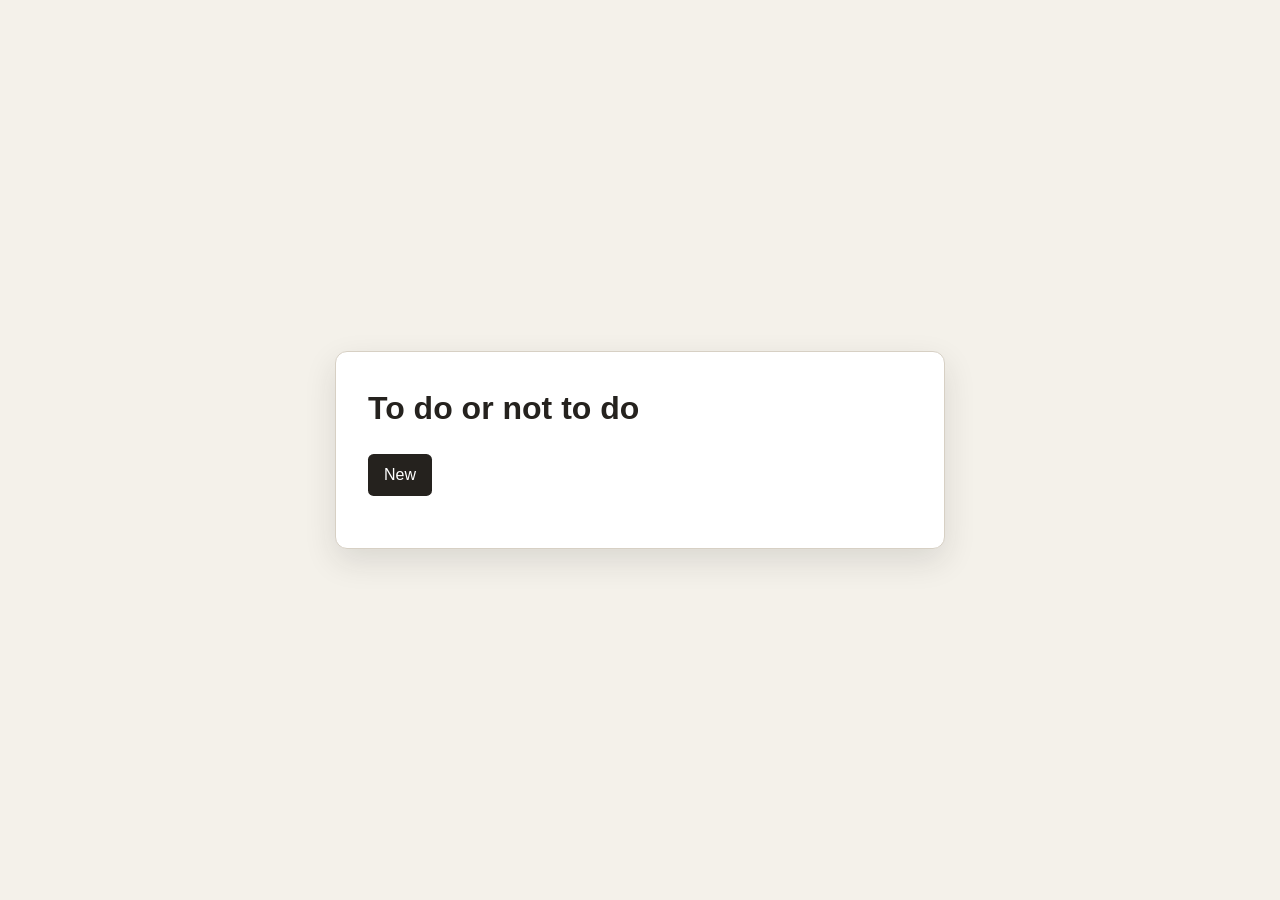
<file: cell03/ex03/index.html>
<!doctype html>
<html lang="en">
  <head>
    <meta charset="utf-8">
    <meta name="viewport" content="width=device-width, initial-scale=1">
    <title>To do or not to do</title>
    <link rel="stylesheet" href="todo.css">
    <script src="todo.js" defer></script>
  </head>
  <body>
    <main>
      <h1>To do or not to do</h1>
      <button id="new-task" type="button">New</button>
      <div id="ft_list" aria-live="polite"></div>
    </main>
  </body>
</html>
</file>
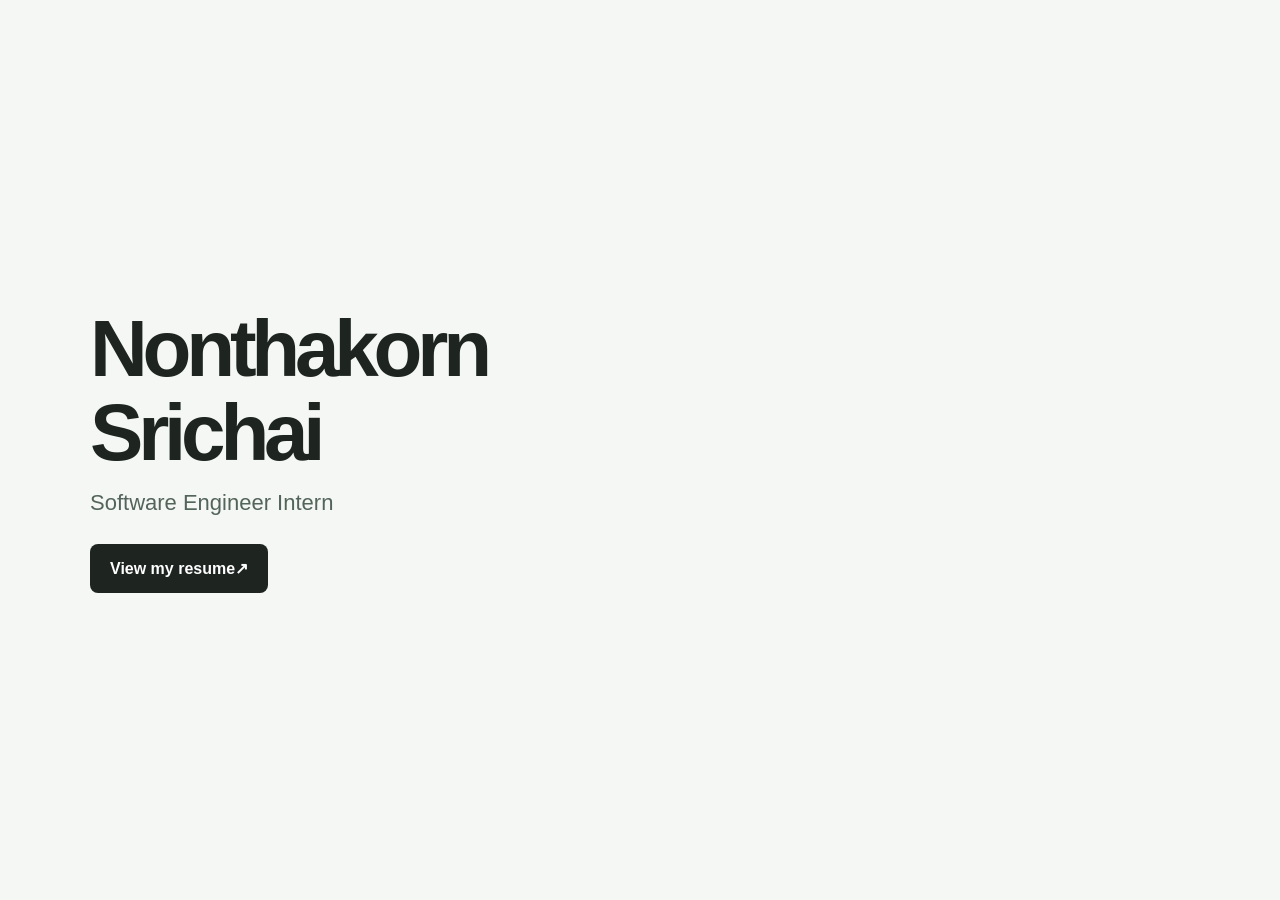
<file: rush/ex00/index.html>
<!doctype html>
<html lang="en">
<head>
  <meta charset="utf-8">
  <meta name="viewport" content="width=device-width, initial-scale=1">
  <title>Nonthakorn Srichai - Home</title>
  <link rel="stylesheet" href="styles.css">
  <link rel="stylesheet" href="index.css">
</head>
<body>
  <main class="landing">
    <div>
      <h1>Nonthakorn Srichai</h1>
      <p class="job-title">Software Engineer Intern</p>
      <a href="resume.html">View my resume<span>↗</span></a>
    </div>
  </main>
</body>
</html>
</file>
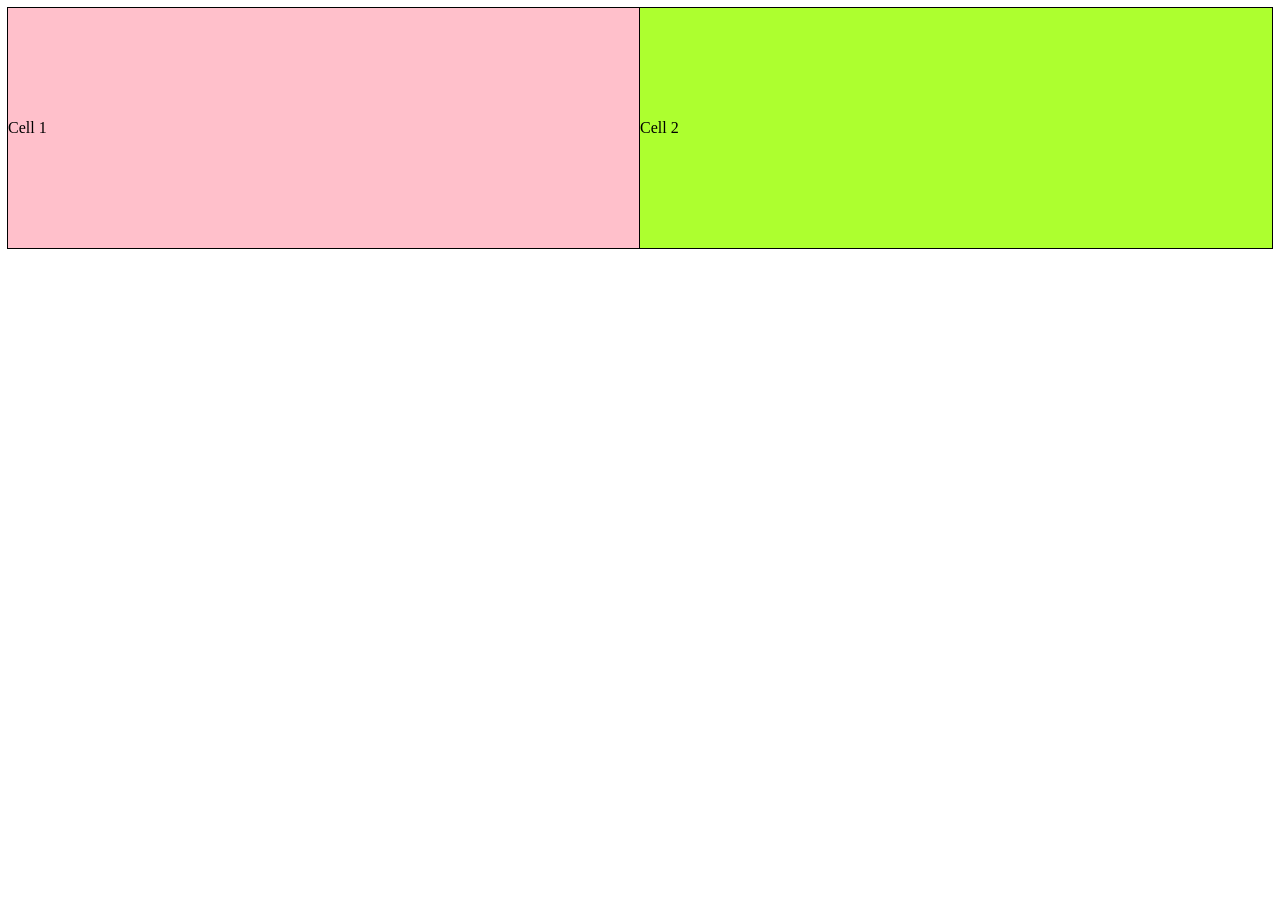
<file: cell01/ex05/tab.html>
<html>
    <body>
        <div style="width: 100%; display: flex; height: 240px">
            <div
                style="
                    background-color: pink;
                    flex: 1;
                    outline: 1px solid black;
                    display: flex;
                    align-items: center;
                "
            >
                Cell 1
            </div>
            <div
                style="
                    background-color: greenyellow;
                    flex: 1;
                    outline: 1px solid black;
                    display: flex;
                    align-items: center;
                "
            >
                Cell 2
            </div>
        </div>
    </body>
</html>
</file>
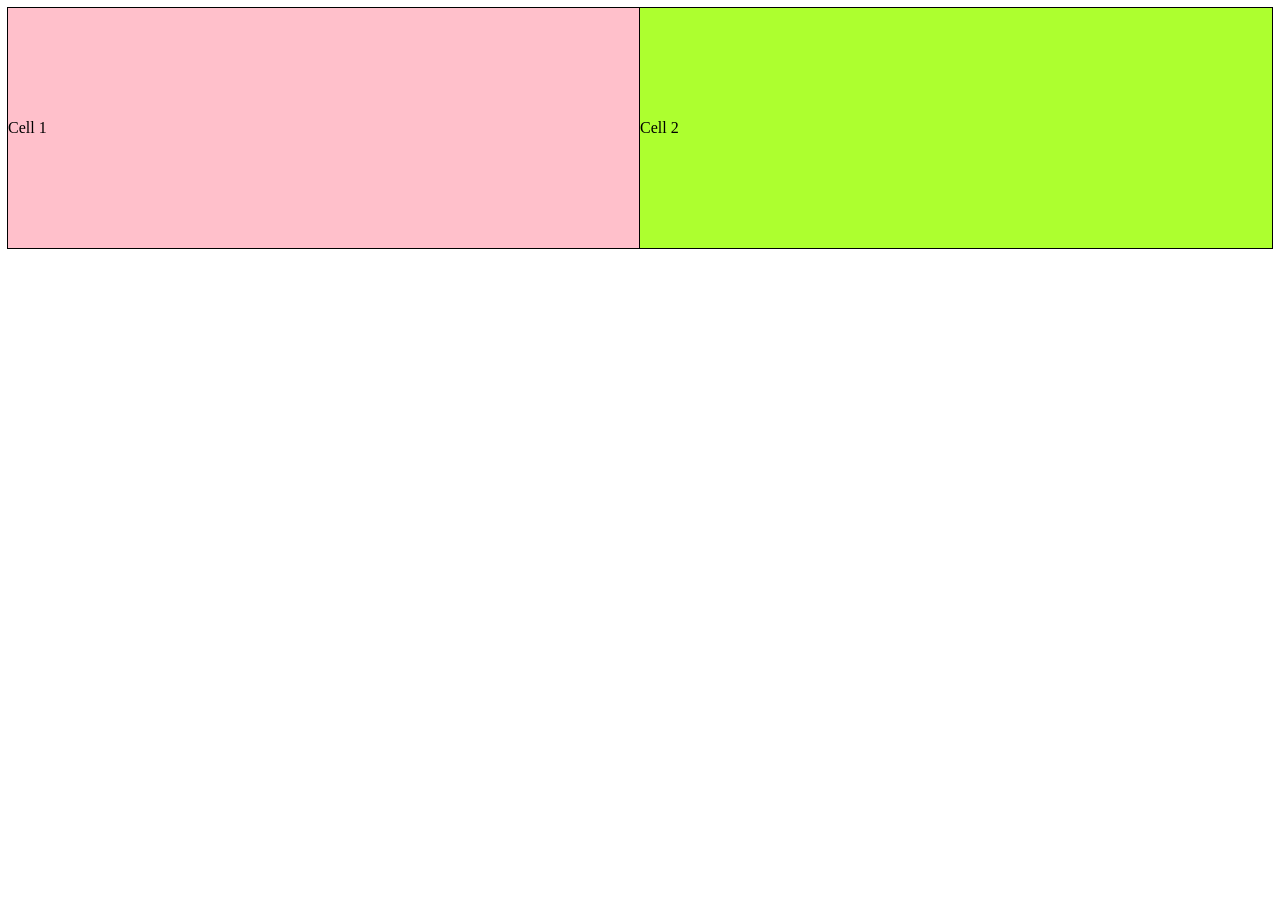
<file: cell02/ex00/responsive.html>
<html>
<head>
    <link rel="stylesheet" href="responsive.css">
</head>
<body>
    <div class="container">
        <div class="cell color1">
            Cell 1
        </div>
        <div class="cell color2">
            Cell 2
        </div>
    </div>
</body>
</html>
</file>
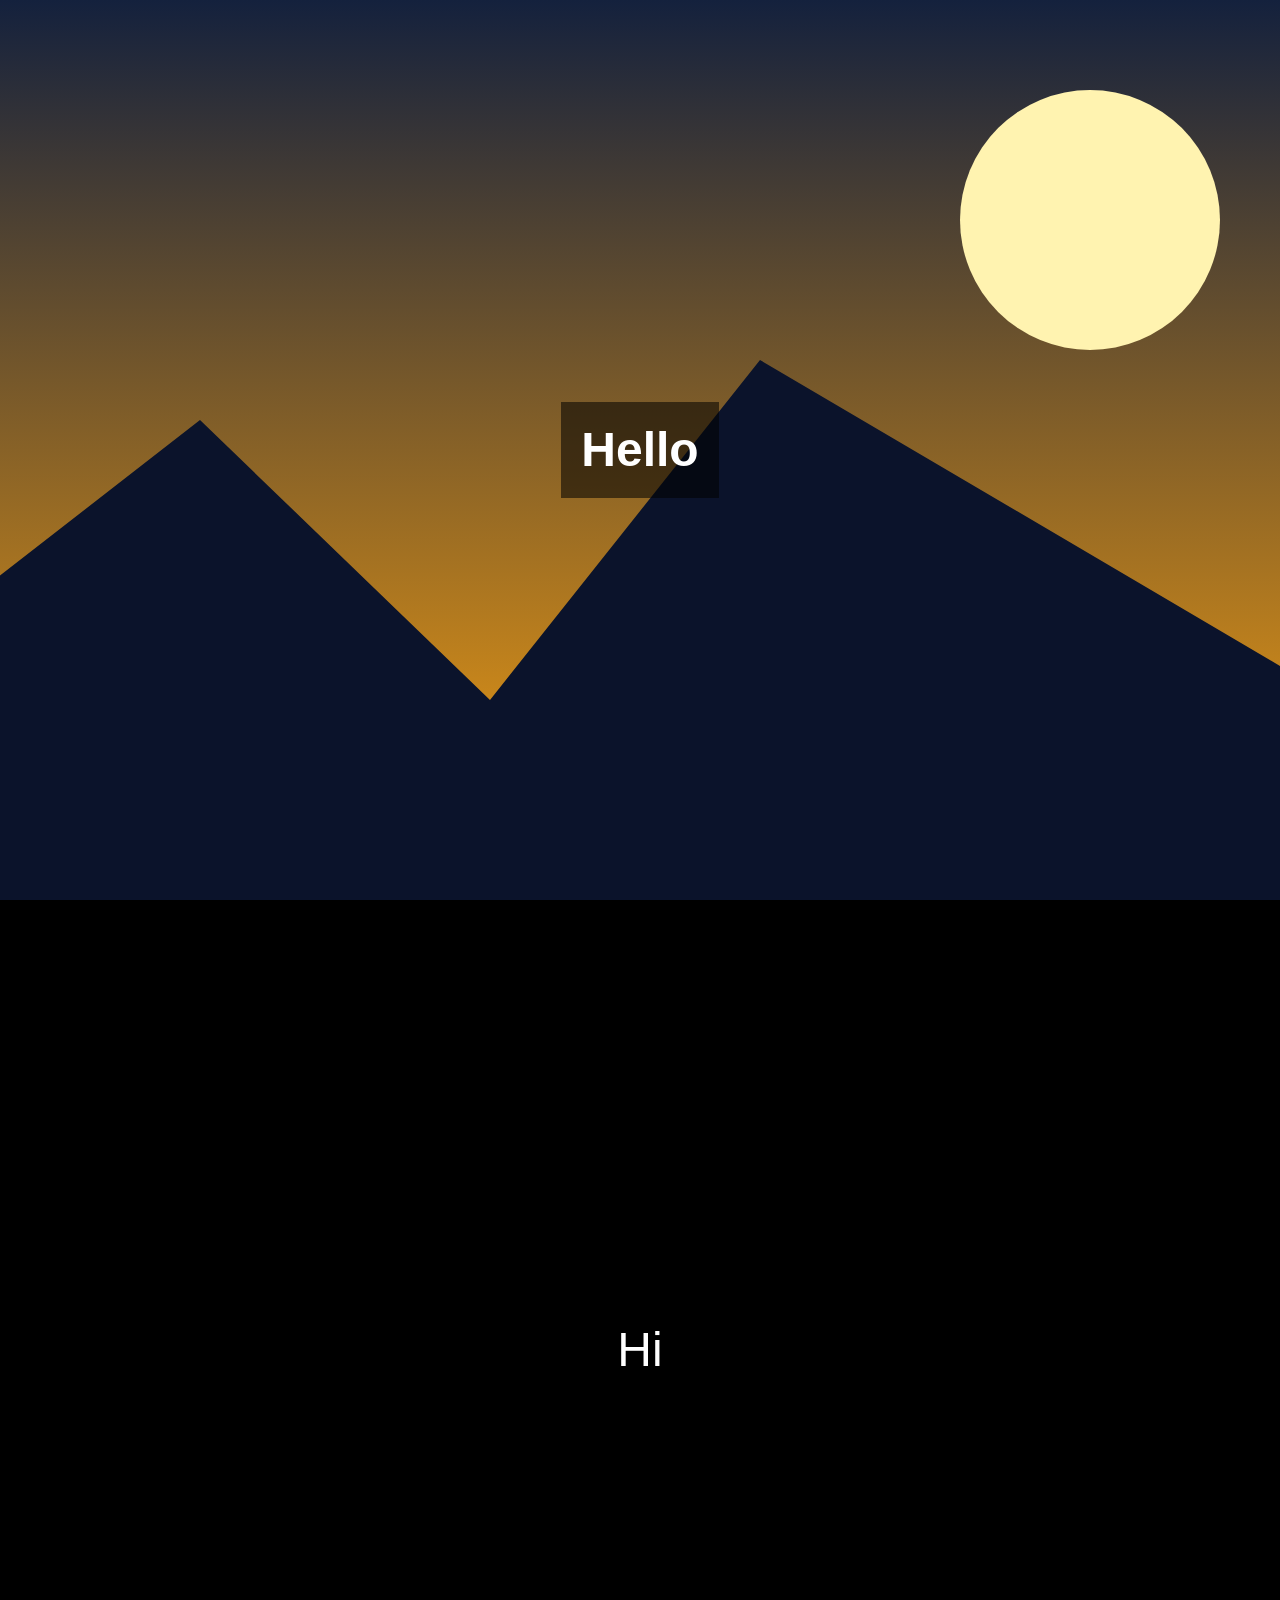
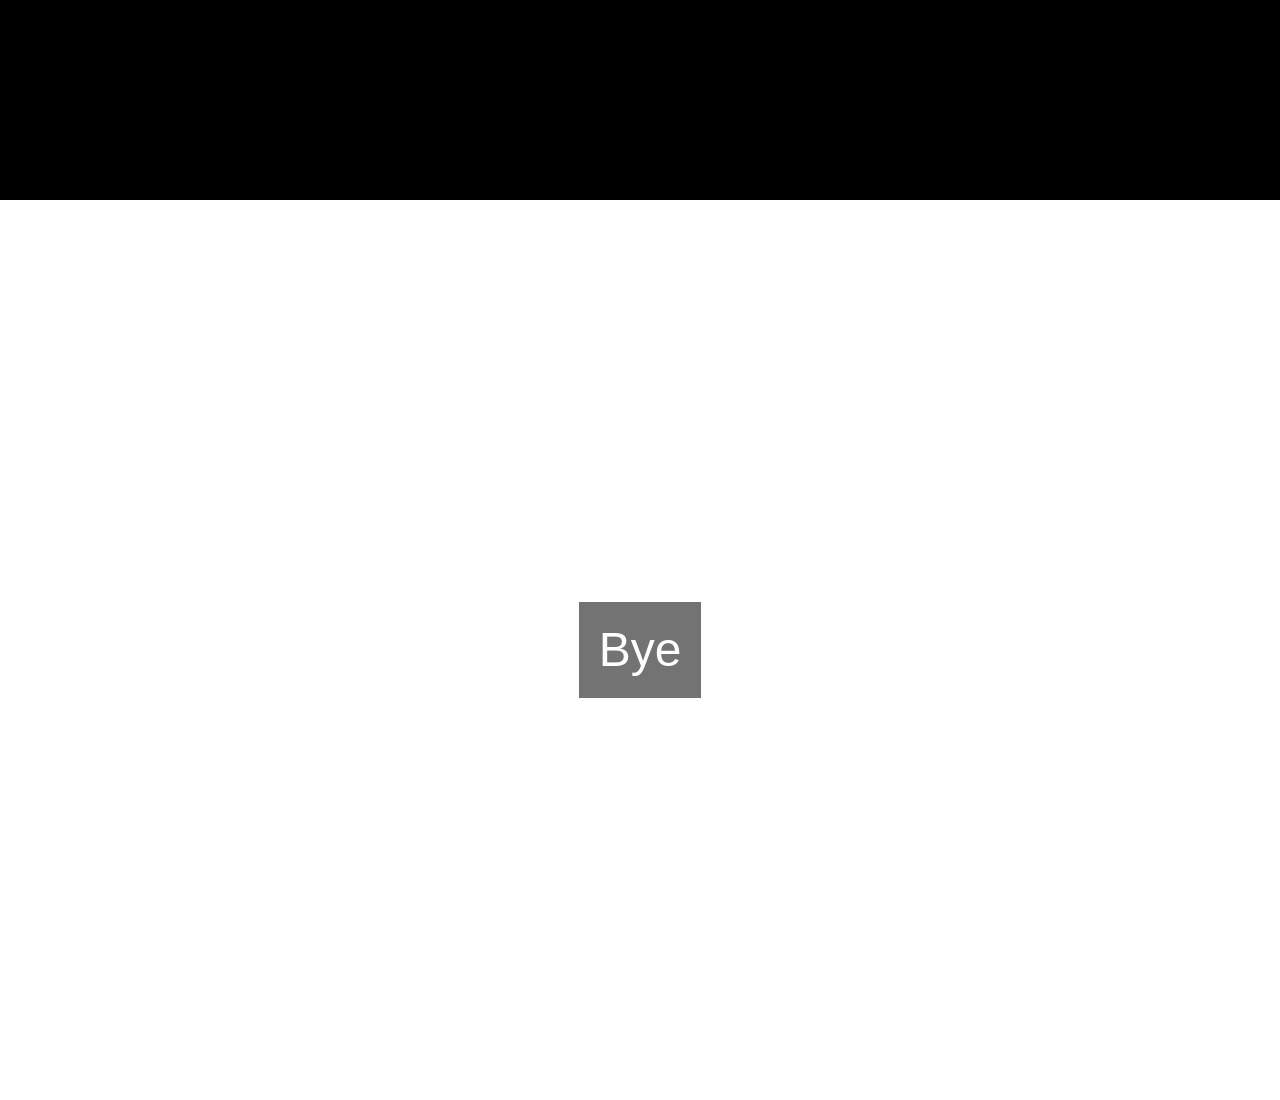
<file: cell02/ex02/parallax.html>
<!doctype html>
<html lang="en">
  <head>
    <meta charset="utf-8">
    <meta name="viewport" content="width=device-width, initial-scale=1">
    <title>Parallax</title>
    <link rel="stylesheet" href="parallax.css">
  </head>
  <body>
    <section class="scene scene-one">
      <h1 class="message">Hello</h1>
    </section>

    <section class="message-block">
      <p class="message">Hi</p>
    </section>

    <section class="scene scene-two">
      <p class="message">Bye</p>
    </section>
  </body>
</html>
</file>
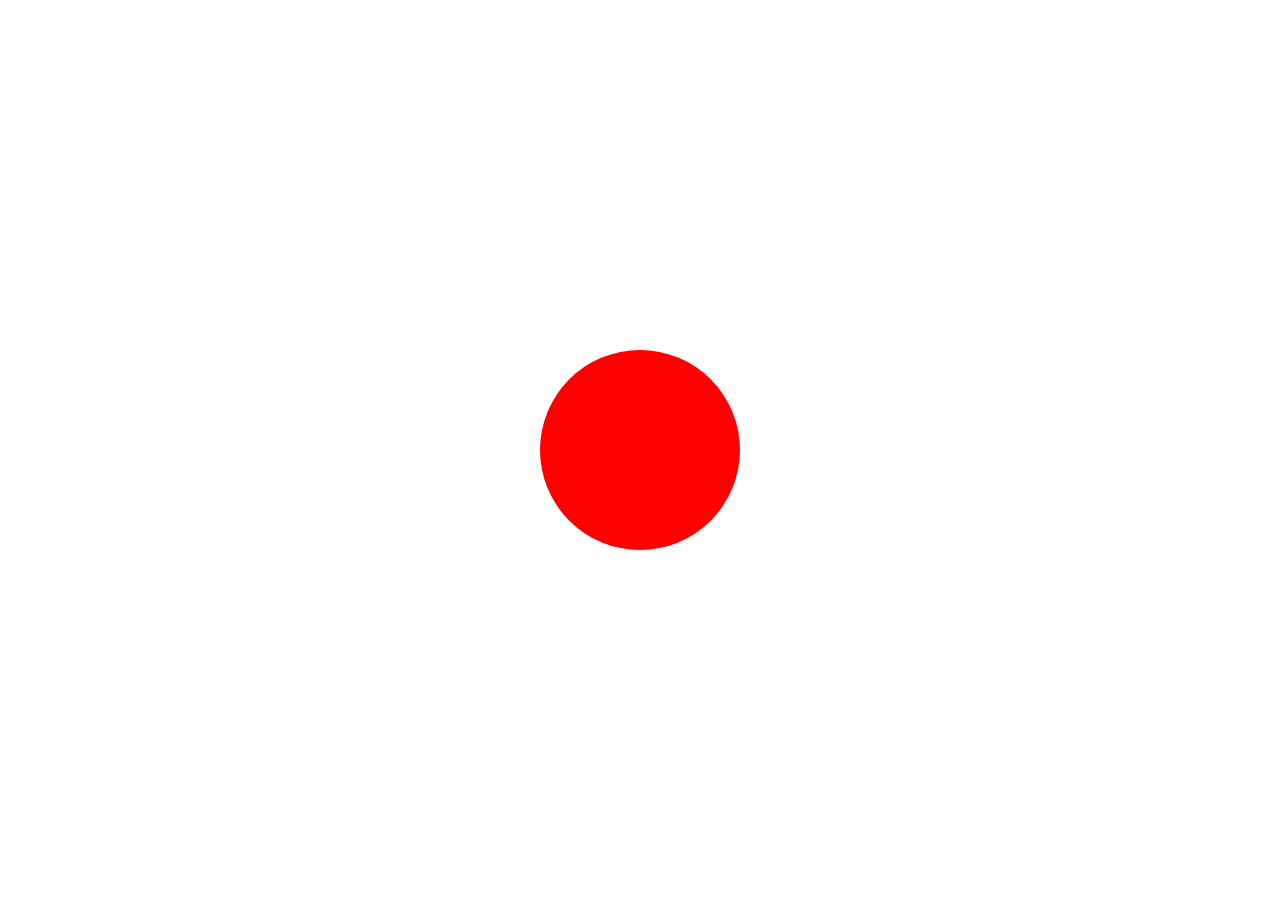
<file: cell03/ex01/balloon.html>
<!doctype html>
<html lang="en">
  <head>
    <meta charset="utf-8">
    <meta name="viewport" content="width=device-width, initial-scale=1">
    <title>Balloon</title>
    <link rel="stylesheet" href="balloon.css">
    <script src="balloon.js" defer></script>
  </head>
  <body>
    <div id="balloon" role="button" tabindex="0" aria-label="Balloon"></div>
  </body>
</html>
</file>
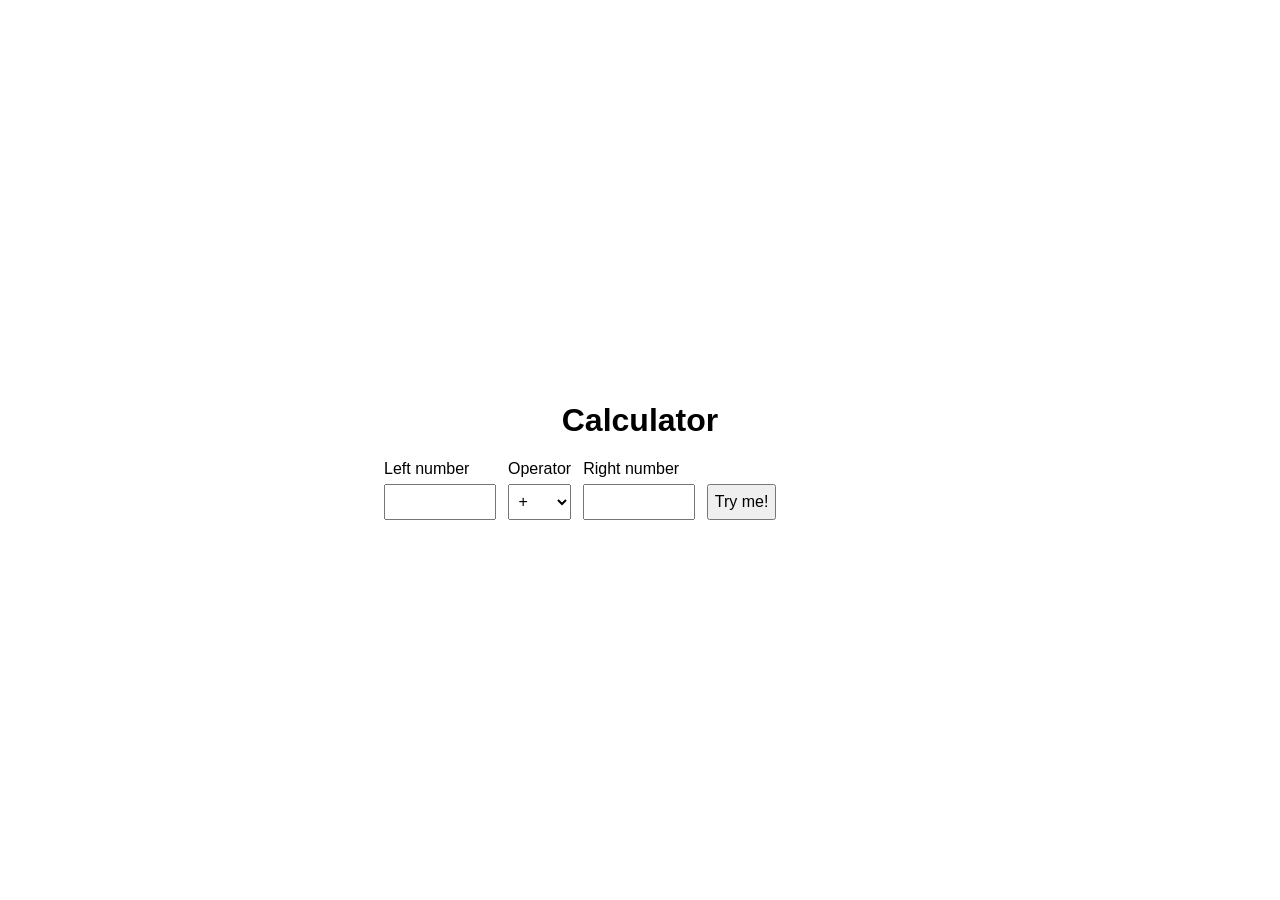
<file: cell03/ex02/calc.html>
<!doctype html>
<html lang="en">
  <head>
    <meta charset="utf-8">
    <meta name="viewport" content="width=device-width, initial-scale=1">
    <title>Calculator</title>
    <link rel="stylesheet" href="calc.css">
    <script src="calc.js" defer></script>
  </head>
  <body>
    <main>
      <h1>Calculator</h1>
      <form id="calculator">
        <label>
          Left number
          <input id="left" type="text" inputmode="numeric" autocomplete="off">
        </label>
        <label>
          Operator
          <select id="operator">
            <option value="+">+</option>
            <option value="-">-</option>
            <option value="*">*</option>
            <option value="/">/</option>
            <option value="%">%</option>
          </select>
        </label>
        <label>
          Right number
          <input id="right" type="text" inputmode="numeric" autocomplete="off">
        </label>
        <input type="submit" value="Try me!">
      </form>
    </main>
  </body>
</html>
</file>
<file: cell03/ex03/todo.css>
body {
  min-height: 100vh;
  margin: 0;
  display: grid;
  place-items: center;
  background: #f4f1ea;
  color: #25221e;
  font: 16px/1.5 sans-serif;
}

main {
  width: min(90%, 34rem);
  padding: 2rem;
  border: 1px solid #d7d0c4;
  border-radius: 0.75rem;
  background: white;
  box-shadow: 0 0.75rem 2rem rgb(37 34 30 / 12%);
}

h1 {
  margin-top: 0;
}

button {
  padding: 0.55rem 1rem;
  border: 0;
  border-radius: 0.35rem;
  background: #25221e;
  color: white;
  cursor: pointer;
  font: inherit;
}

#ft_list {
  display: grid;
  gap: 0.6rem;
  margin-top: 1.25rem;
}

#ft_list > div {
  padding: 0.8rem 1rem;
  border: 1px solid #d7d0c4;
  border-radius: 0.35rem;
  background: #fffaf1;
  cursor: pointer;
}

#ft_list > div:hover,
#ft_list > div:focus-visible {
  background: #f1e5d1;
  outline: none;
}

#ft_list > div:focus-visible {
  box-shadow: 0 0 0 3px #d6a75d;
}
</file>
<file: rush/ex00/styles.css>
:root {
    color-scheme: light;
    scroll-behavior: smooth;
}

* {
    box-sizing: border-box;
}

body {
    margin: 0;
    color: #1e2521;
    background: #fff;
    font:
        16px/1.6 Arial,
        sans-serif;
}

a {
    color: inherit;
    text-decoration: none;

}
.wrap,
.nav {
    width: min(1100px, calc(100% - 40px));
    margin: auto;

}
.skip-link {
    position: fixed;
    top: -60px;
    left: 20px;
    z-index: 11;
    padding: 8px 12px;
    background: #fff;

}
.skip-link:focus {
    top: 70px;
}

.site-header {
    position: fixed;
    inset: 0 0 auto;
    z-index: 10;
    height: 64px;
    background: #fff;
    border-bottom: 1px solid #dce1dc;
}
main {
    padding-top: 64px;
}

.nav {
    height: 100%;
    display: flex;
    align-items: center;
    justify-content: space-between;
    gap: 16px;
}

.mark {
    font-size: 18px;
    font-weight: 700;
}

.nav-links {
    display: flex;
    gap: clamp(12px, 3vw, 32px);
    white-space: nowrap;
}

.nav-links a {
    font-size: 14px;
    font-weight: 600;
}
.nav-links a[aria-current="location"] {
    text-decoration: underline;
    text-decoration-thickness: 2px;
    text-underline-offset: 6px;
}
a:hover {
    text-decoration: underline;
    text-underline-offset: 4px;
}
section {
    position: sticky;
    top: 64px;
    min-height: calc(100svh - 64px);
    scroll-margin-top: 64px;
}
section + section { box-shadow: 0 -12px 28px #1e252112; }
h1,
h2,
h3,
p {
    margin-top: 0;
}
h1 {
    margin-bottom: 10px;
    font-size: clamp(3rem, 7vw, 5rem);
    line-height: 1.05;
    letter-spacing: -0.065em;
}
h2 {
    margin-bottom: 45px;
    font-size: clamp(2.5rem, 5vw, 4rem);
    line-height: 1.1;
    letter-spacing: -0.055em;
}
h3 {
    padding-bottom: 12px;
    border-bottom: 1px solid #cbd4cd;
    font-size: 17px;
}
.profile {
    z-index: 1;
    background: #fff;
}
.profile-inner {
    min-height: calc(100svh - 64px);
    padding-block: 100px 90px;
    display: grid;
    grid-template-columns: 1fr minmax(200px, 420px);
    align-items: center;
    gap: 60px;
}
.job-title {
    margin: 0;
    color: #53645a;
    font-size: 22px;
}
.about-copy {
    max-width: 52ch;
    margin: 18px 0 0;
    color: #53645a;
}
.photo {
    aspect-ratio: 5 / 4;
    display: block;
    width: 100%;
    object-fit: cover;
    border-radius: 14px;
}
.experience {
    z-index: 2;
    padding-block: 95px 105px;
    background: #f5f7f4;
}
.details {
    display: grid;
    grid-template-columns: 1.4fr 1fr;
    gap: 80px;
}
.entry-title {
    margin: 24px 0 4px;
    font-weight: 700;
}
.entry-title span,
.entry-date,
.placeholder {
    color: #607168;
    font-weight: 400;
}
.entry-date {
    margin-bottom: 16px;
    font-size: 14px;
}
.placeholder {
    margin-bottom: 0;
}
.skills {
    margin: 18px 0 0;
    padding-left: 19px;
}
.skills li {
    margin-bottom: 8px;
}
.contact {
    z-index: 3;
    padding-block: 100px 130px;
    background: #fff;
}
.contact-links {
    max-width: 640px;
    border-top: 1px solid #cbd4cd;
}
.contact-links a {
    display: flex;
    justify-content: space-between;
    gap: 20px;
    padding: 15px 0;
    border-bottom: 1px solid #cbd4cd;
    overflow-wrap: anywhere;
}
@media (max-width: 700px) {
    .profile-inner {
        grid-template-columns: 1fr;
        align-content: center;
        padding-block: 70px;
        gap: 40px;
    }
    .photo {
        width: min(100%, 220px);
    }
    .details {
        grid-template-columns: 1fr;
        gap: 35px;
    }
    .experience,
    .contact {
        padding-block: 70px;
    }
}
@media (max-width: 400px) {
    .nav-links a {
        font-size: 12px;
    }
    .nav-links {
        gap: 10px;
    }
}
@media (max-height: 700px) {
    section {
        position: relative;
        top: auto;
    }
}
@media (prefers-reduced-motion: reduce) {
    :root {
        scroll-behavior: auto;
    }
}
</file>
<file: rush/ex00/index.css>
body {
    background: #f5f7f4;
}
main.landing {
    width: min(1100px, calc(100% - 40px));
    min-height: 100svh;
    margin: auto;
    padding: 48px 0;
    display: grid;
    grid-template-columns: 1fr minmax(220px, 420px);
    align-items: center;
    gap: 60px;
}
.landing .job-title {
    margin-bottom: 24px;
}
.landing a {
    display: inline-block;
    padding: 12px 20px;
    border-radius: 8px;
    color: #fff;
    background: #1e2521;
    font-weight: 700;
}
.landing a:focus-visible {
    outline: 3px solid #53645a;
    outline-offset: 4px;
}
@media (max-width: 700px) {
    main.landing {
        grid-template-columns: 1fr;
        align-content: center;
        gap: 40px;
    }
    .landing .photo {
        width: min(100%, 220px);
    }
}
</file>
<file: cell02/ex00/responsive.css>
.container {
     width: 100%;
     display: flex;
     height: 240px;
}

.cell {
    flex: 1;
    outline: 1px solid black;
    display: flex;
    align-items: center;
}

.color1 {
    background-color: pink;
}

.color2 {
    background-color: greenyellow;
}
</file>
<file: cell02/ex02/parallax.css>
* {
  box-sizing: border-box;
}

html,
body {
  margin: 0;
}

body {
  color: white;
  font: 18px/1.5 sans-serif;
}

.scene,
.message-block {
  min-height: 100vh;
  display: grid;
  place-items: center;
  padding: 2rem;
  text-align: center;
}

.scene {
  background-position: center;
  background-repeat: no-repeat;
  background-size: cover;
  background-attachment: fixed;
}

.scene-one {
  background-image: url("[data-uri]");
}

.scene-two {
  background-image: url("[data-uri]");
}

.message {
  margin: 0;
  padding: 0.75rem 1.25rem;
  background: rgb(0 0 0 / 55%);
  font-size: clamp(1.5rem, 4vw, 3rem);
}

.message-block {
  background-color: black;
}

@media (prefers-reduced-motion: reduce) {
  .scene {
    background-attachment: scroll;
  }
}
</file>
<file: cell03/ex01/balloon.css>
body {
  min-height: 100vh;
  margin: 0;
  display: grid;
  place-items: center;
}

#balloon {
  width: 200px;
  height: 200px;
  border-radius: 50%;
  background-color: red;
}

#balloon:focus-visible {
  outline: 3px solid black;
  outline-offset: 4px;
}
</file>
<file: cell03/ex02/calc.css>
body {
  min-height: 100vh;
  margin: 0;
  display: grid;
  place-items: center;
  font: 16px sans-serif;
}

main {
  width: min(90%, 32rem);
}

h1 {
  text-align: center;
}

form {
  display: flex;
  align-items: end;
  gap: 0.75rem;
}

label {
  display: grid;
  gap: 0.35rem;
}

input,
select {
  box-sizing: border-box;
  min-height: 2.25rem;
  padding: 0.35rem;
  font: inherit;
}

input[type="text"] {
  width: 7rem;
}

@media (max-width: 38rem) {
  form {
    align-items: stretch;
    flex-direction: column;
  }

  input[type="text"],
  select,
  input[type="submit"] {
    width: 100%;
  }
}
</file>
